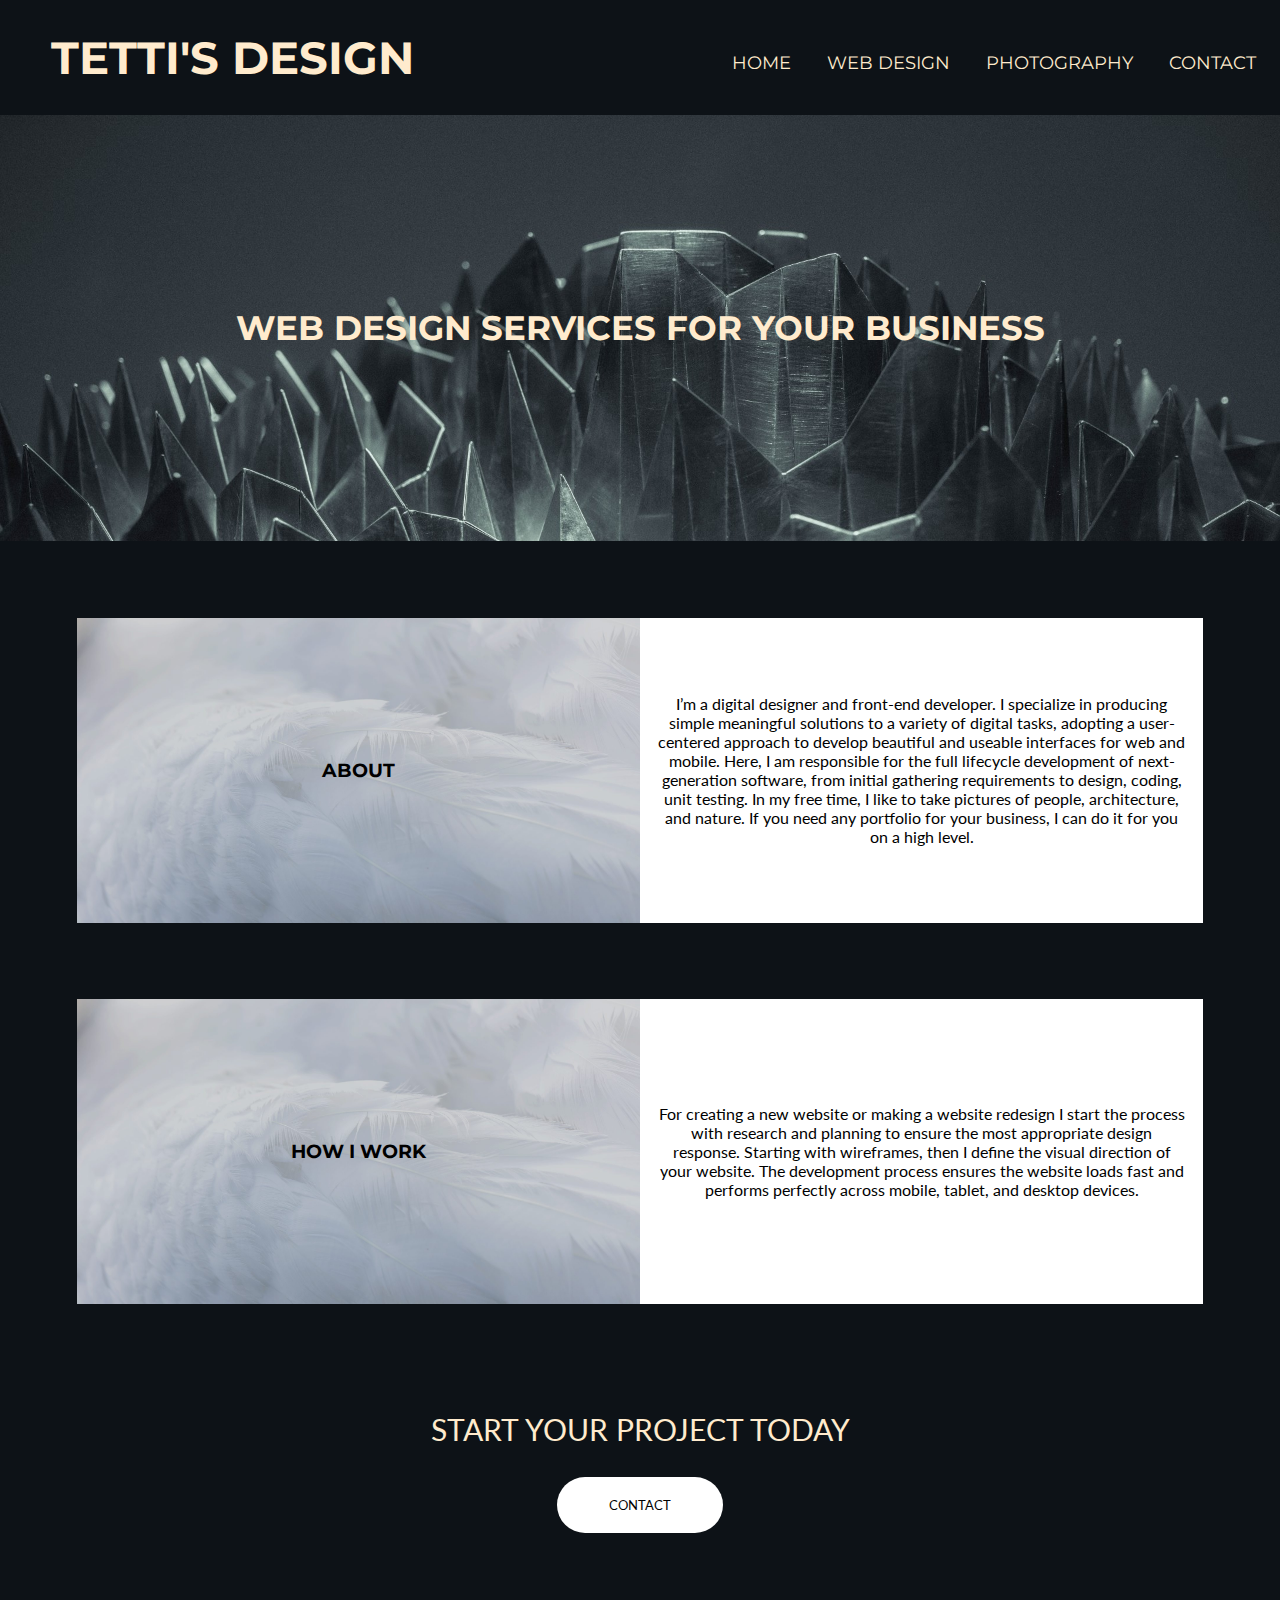
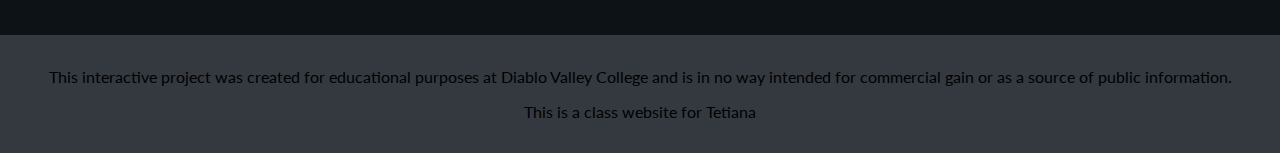
<file: index.html>
<!doctype html>
<html lang="en">

<head>
    <meta charset="utf-8">
    <meta name="viewport" content="width=device-width,initial-scale=1.0">
    <link rel="stylesheet" type="text/css" href="css/main.css">
    <meta name="keywords" content="webdesign, design, web design services, interfaces for web and mobile, website">
    <title>
        Tetti's design
    </title>
</head>

<body>
    <header>
            <div class="log-text">
                <h1>TETTI'S DESIGN</h1>
            </div>
        <!--This is my nav bar-->
        <nav>
            <ul>
                <li><a href="index.html">HOME</a></li> 
                <li><a href="webdesign.html">	
                    WEB DESIGN</a></li>
                    <li><a href="photography.html">PHOTOGRAPHY</a></li>
                <li><a href="contact.html">	
                    CONTACT</a></li>
            </ul>
        </nav>
    </header>

    <!--All of my text that changes each page -->
    
    <main>
        <h2> WEB DESIGN SERVICES FOR YOUR BUSINESS</h2>
        <section class="container about">
            <div class="card">
                <h3>ABOUT</h3>
            </div>
            <div class="card">
                <p> I’m a digital designer and front-end developer. I specialize in producing simple meaningful solutions to a variety of digital tasks, adopting a user-centered approach to develop beautiful and useable interfaces for web and mobile. Here, I am responsible for the full lifecycle development of next-generation software, from initial gathering requirements to design, coding, unit testing. In my free time, I like to take pictures of people, architecture, and nature. If you need any portfolio for your business, I can do it for you on a high level.
                </p>
            </div>
        </section>
        <section class="container about">
            <div class="card">
                <h3>HOW I WORK</h3>
            </div>
            <div class="card">
                <p> For creating a new website or making a website redesign I start the process with research and planning to ensure the most appropriate design response. Starting with wireframes, then I define the visual direction of your website. The development process ensures the website loads fast and performs perfectly across mobile, tablet, and desktop devices.
                </p>
            </div>
        </section>
        <div class="conteiner-button">
            <p>START YOUR PROJECT TODAY</p>
            <button onclick="window.location='contact.html';">CONTACT</button>
        </div>
    </main>

    <!--This is my footer-->

    <footer>
        <p>This interactive project was created for educational purposes at Diablo Valley College and is in no way intended for commercial gain or as a source of public information.</p> 
        <p>This is a class website for Tetiana</p>
    </footer>

</body>

</html>
</file>
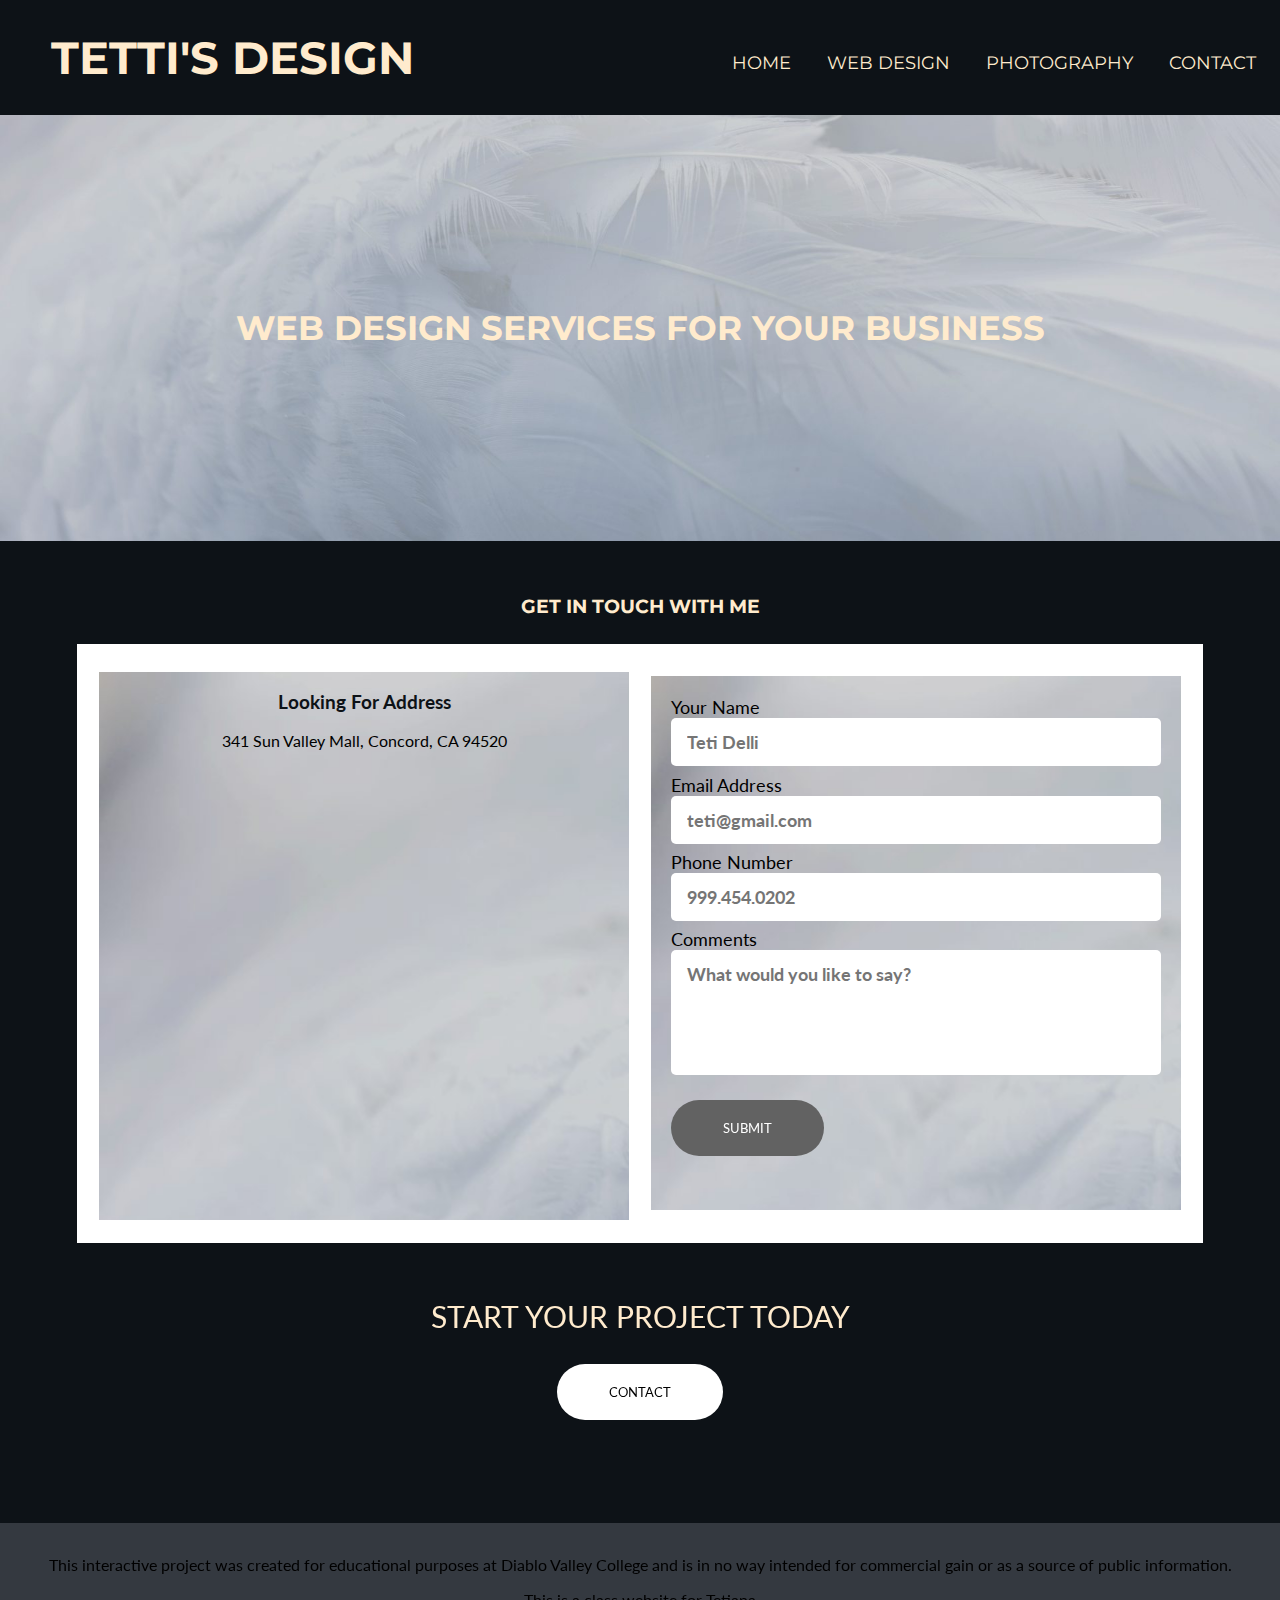
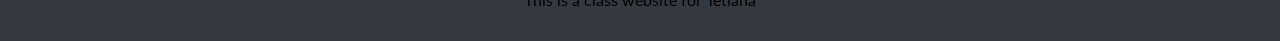
<file: contact.html>
<!doctype html>
<html lang="en">

<head>
    <meta charset="utf-8">
    <meta name="viewport" content="width=device-width,initial-scale=1.0">
    <link rel="stylesheet" type="text/css" href="css/main.css">
    <meta name="keywords" content="webdesign, design, web design services, interfaces for web and mobile, website">
    <title>
        Tetti's design
    </title>
</head>

<body>
    <header>
        <div class="log-text">
            <h1>TETTI'S DESIGN</h1>
        </div>
        <!--This is my nav bar-->
        <nav>
            <ul>
                <li><a href="index.html">HOME</a></li>
                <li><a href="webdesign.html">
                        WEB DESIGN</a></li>
                <li><a href="photography.html">PHOTOGRAPHY</a></li>
                <li><a href="contact.html">
                        CONTACT</a></li>
            </ul>
        </nav>
    </header>

    <!--All of my text that changes each page -->

    <main>
        <h2 class="heder-contact"> WEB DESIGN SERVICES FOR YOUR BUSINESS</h2>
        <section>
        <h3>GET IN TOUCH WITH ME</h3>
        <div class="container">
            <div class="leftside">
                <h3>Looking For Address</h3>
                <p>341 Sun Valley Mall, Concord, CA 94520</p>
                <iframe class="googlemap"
                    src="https://www.google.com/maps/embed?pb=!1m18!1m12!1m3!1d12581.615859790838!2d-122.0702592072987!3d37.967700893571084!2m3!1f0!2f0!3f0!3m2!1i1024!2i768!4f13.1!3m3!1m2!1s0x808566c7ffb994a7%3A0x379d1f1ebf92fafd!2sMacy&#39;s!5e0!3m2!1sen!2sus!4v1638648595156!5m2!1sen!2sus"
                    width="600" height="400" style="border:0;" allowfullscreen="" loading="lazy"></iframe>
            </div>
            <div class="rightside">
                <form action="">

                    <label for="name">Your Name</label>
                    <input type="text" id="name" name="name" placeholder="Teti Delli" required>

                    <label for="email">Email Address</label>
                    <input type="email" id="email" name="email" placeholder="teti@gmail.com" required>

                    <label for="number">Phone Number</label>
                    <input type="number" id="number" name="number" placeholder="999.454.0202" required>

                    <label for="comments">Comments</label>
                    <textarea id="comments" name="comments " placeholder="What would you like to say?"
                        required></textarea>

                    <button class="button">SUBMIT</button>
                </form>
            </div>
        </div>
        </section>
        <div class="conteiner-button">
            <p>START YOUR PROJECT TODAY</p>
            <button onclick="window.location='contact.html';">CONTACT</button>
        </div>
    </main>
    <!--This is my footer-->

    <footer>
        <p>This interactive project was created for educational purposes at Diablo Valley College and is in no way
            intended for commercial gain or as a source of public information.</p>
        <p>This is a class website for Tetiana</p>
    </footer>

</body>

</html>
</file>
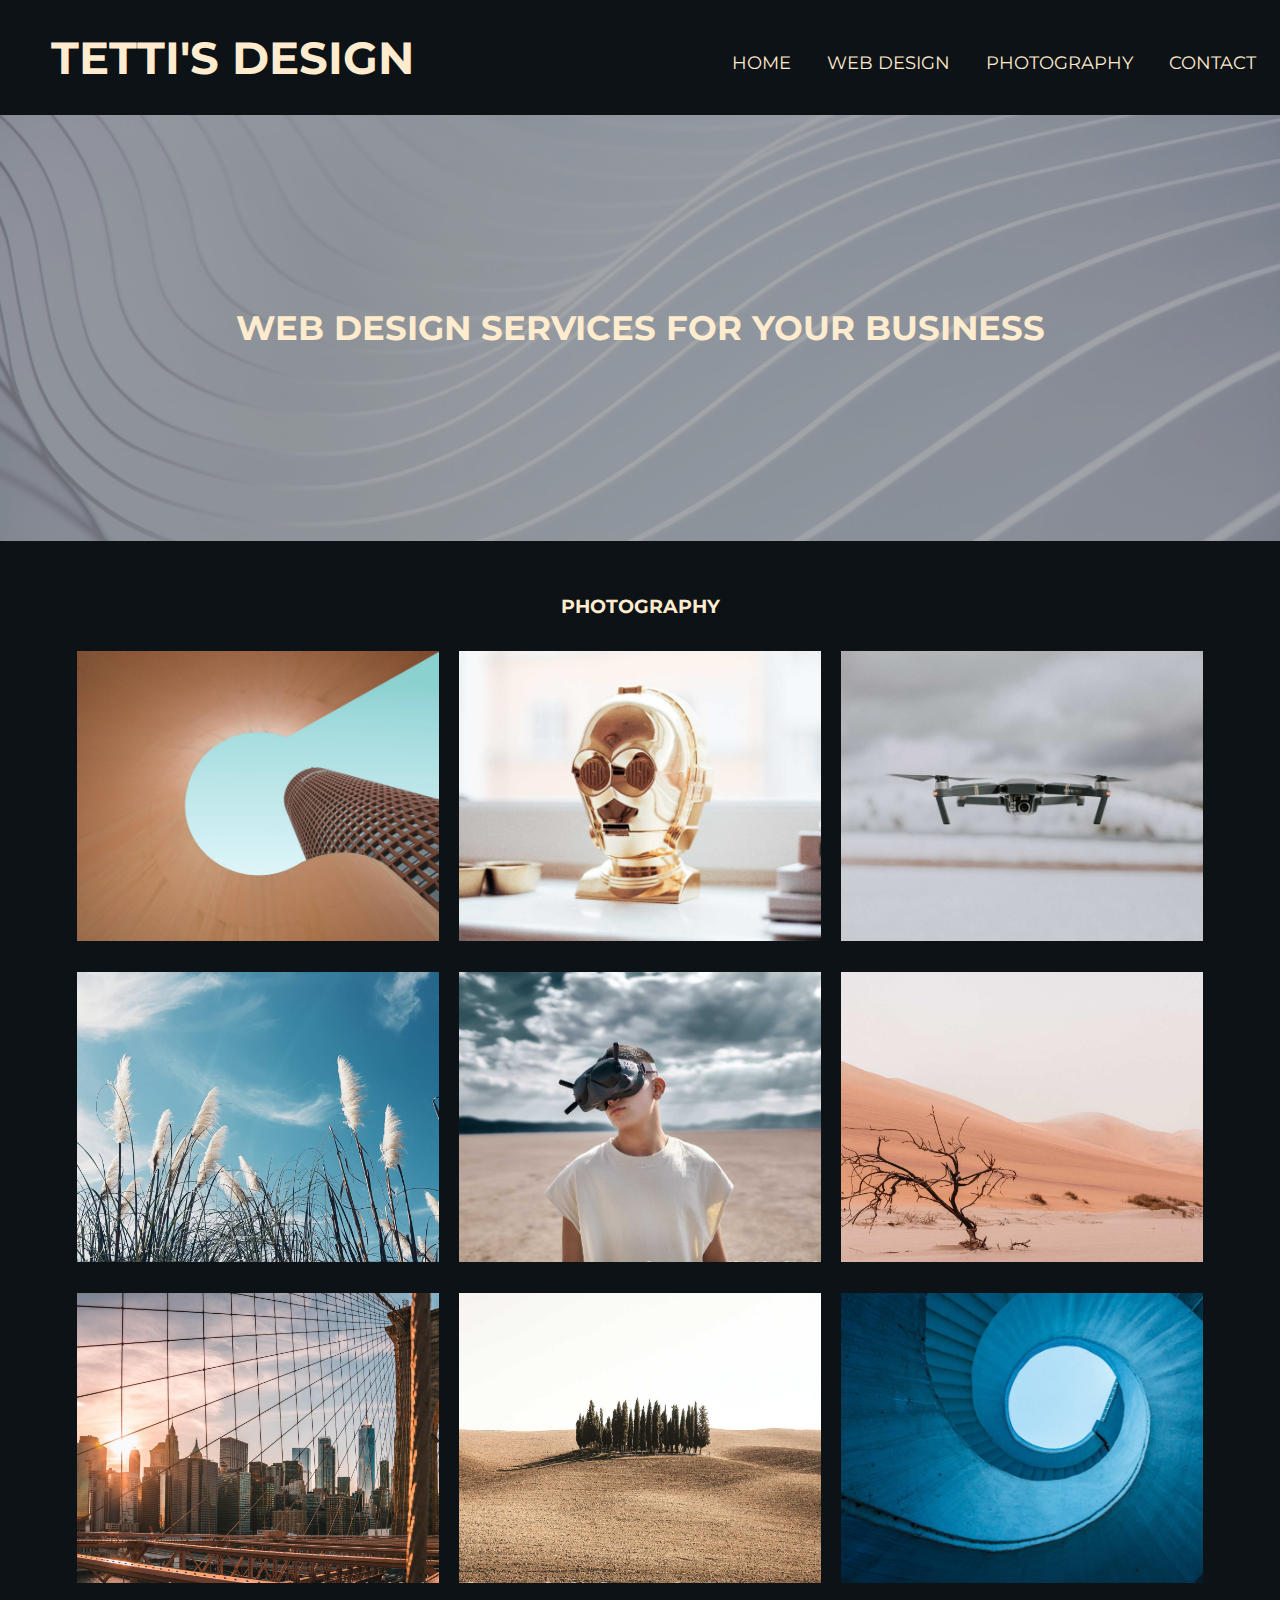
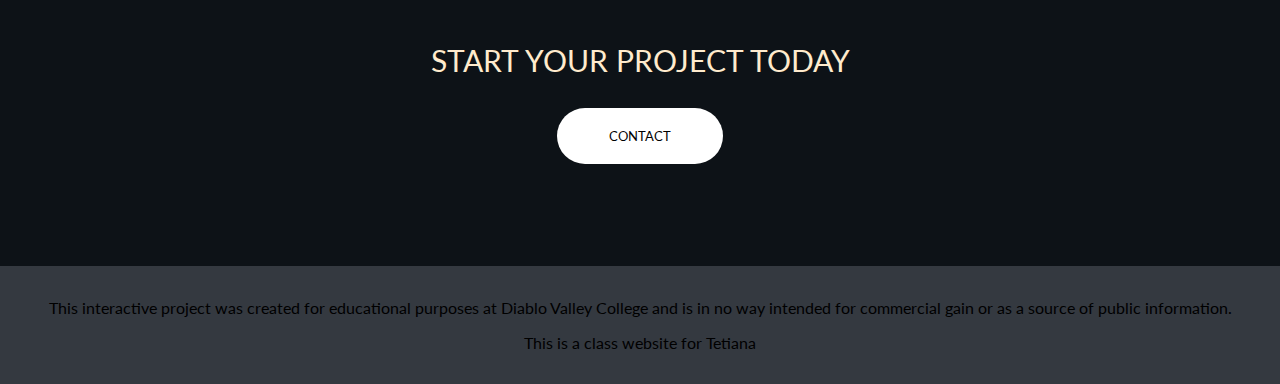
<file: photography.html>
<!doctype html>
<html lang="en">

<head>
    <meta charset="utf-8">
    <meta name="viewport" content="width=device-width,initial-scale=1.0">
    <link rel="stylesheet" type="text/css" href="css/main.css">
    <meta name="keywords" content="webdesign, design, web design services, interfaces for web and mobile, website">
    <title>
        Tetti's design
    </title>
</head>

<body>
    <header>
        <div class="log-text">
            <h1>TETTI'S DESIGN</h1>
        </div>
        <!--This is my nav bar-->
        <nav>
            <ul>
                <li><a href="index.html">HOME</a></li>
                <li><a href="webdesign.html">
                        WEB DESIGN</a></li>
                <li><a href="photography.html">PHOTOGRAPHY</a></li>
                <li><a href="contact.html">
                        CONTACT</a></li>
            </ul>
        </nav>
    </header>

    <!--All of my text that changes each page -->
    <main>
        <h2 class="heder-photography"> WEB DESIGN SERVICES FOR YOUR BUSINESS</h2>
        <section>
        <h3>PHOTOGRAPHY</h3>
        <div class="container-grid">
            <div class="div1 conteiner-button">
                <p>Photos 2021</p>
                <button>SHOW</button>
            </div>
            <div class="div2 conteiner-button">
                <p>Photos 2020</p>
                <button>SHOW</button>
            </div>
            <div class="div3 conteiner-button">
                <p>Photos 2019</p>
                <button>SHOW</button>
            </div>
            <div class="div4 conteiner-button">
                <p>Photos 2018</p>
                <button>SHOW</button>
            </div>
            <div class="div5 conteiner-button">
                <p>Photos 2017</p>
                <button>SHOW</button>
            </div>
            <div class="div6 conteiner-button">
                <p>Photos 2016</p>
                <button>SHOW</button>
            </div>
            <div class="div7 conteiner-button">
                <p>Photos 2015</p>
                <button>SHOW</button>
            </div>
            <div class="div8 conteiner-button">
                <p>Photos 2014</p>
                <button>SHOW</button>
            </div>
            <div class="div9 conteiner-button">
                <p>Photos 2013</p>
                <button>SHOW</button>
            </div>
        </div>
        </section>
        <div class="conteiner-button">
            <p>START YOUR PROJECT TODAY</p>
            <button onclick="window.location='contact.html';">CONTACT</button>
        </div>
    </main>

        <!--This is my footer-->

        <footer>
            <p>This interactive project was created for educational purposes at Diablo Valley College and is in no way
                intended for commercial gain or as a source of public information.</p>
            <p>This is a class website for Tetiana</p>
        </footer>

</body>

</html>
</file>
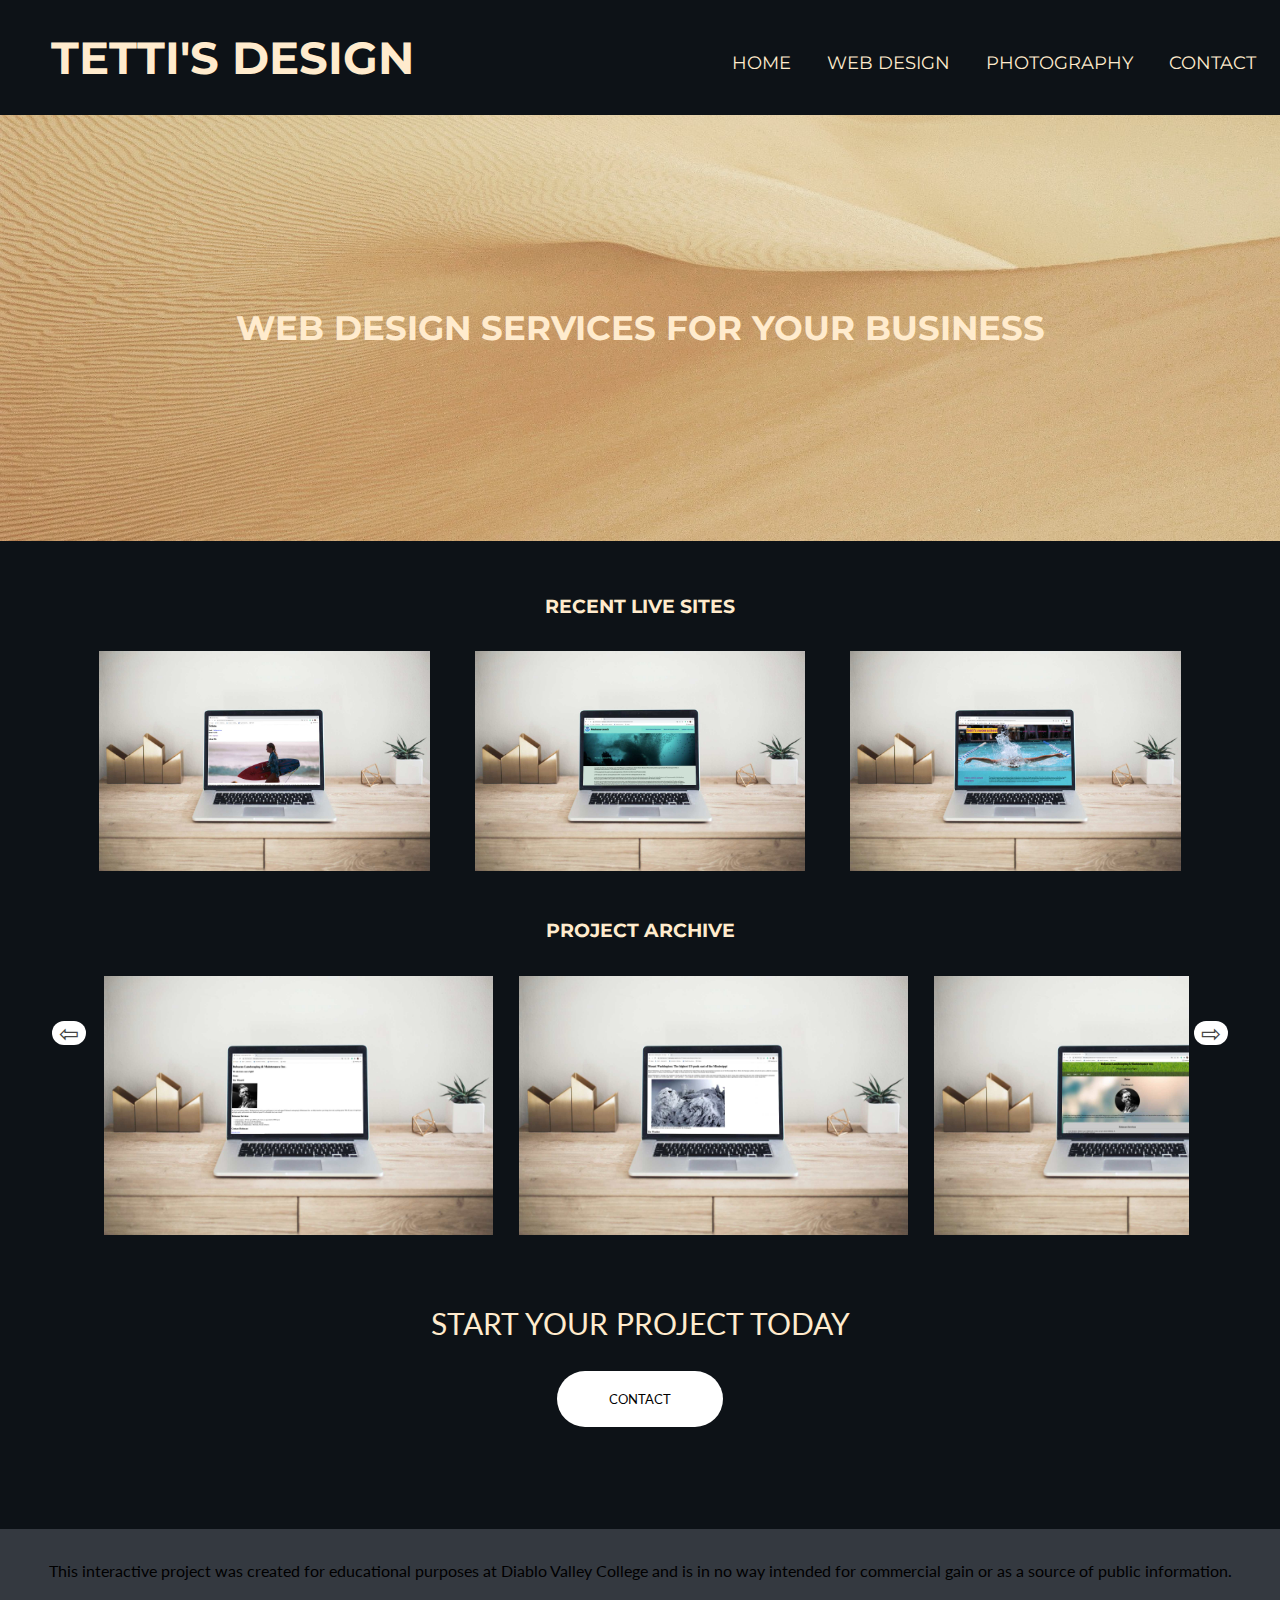
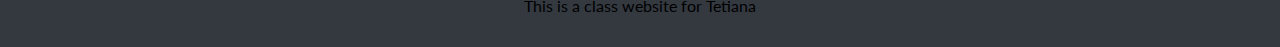
<file: webdesign.html>
<!doctype html>
<html lang="en">

<head>
    <meta charset="utf-8">
    <meta name="viewport" content="width=device-width,initial-scale=1.0">
    <link rel="stylesheet" type="text/css" href="css/main.css">
    <meta name="keywords" content="webdesign, design, web design services, interfaces for web and mobile, website">
    <title>
        Tetti's design
    </title>
</head>

<body>
    <header>
        <div class="log-text">
            <h1>TETTI'S DESIGN</h1>
        </div>
        <!--This is my nav bar-->
        <nav>
            <ul>
                <li><a href="index.html">HOME</a></li>
                <li><a href="webdesign.html">
                        WEB DESIGN</a></li>
                <li><a href="photography.html">PHOTOGRAPHY</a></li>
                <li><a href="contact.html">
                        CONTACT</a></li>
            </ul>
        </nav>
    </header>

    <!--All of my text that changes each page -->
    <main>
        <h2 class="heder-webdesign">WEB DESIGN SERVICES FOR YOUR BUSINESS</h2>
        <h3>RECENT LIVE SITES</h3>
        <section>
        <div class="container container-webdesign">
            <div class="card">
                <a href="http://teti.epizy.com/"><img src="images/project1.jpg" alt="Project 1"></a>
            </div>
            <div class="card">
                <a href="http://teti.epizy.com/artdm171/projects/project2/website/index.html"><img src="images/project2.jpg" alt="Project 2"></a>
            </div>
            <div class="card">
                <a href="http://teti.epizy.com/artdm171/projects/project3/project-3-website/index.html"><img src="images/project3.jpg" alt="Project 3"></a>
            </div>
        </div>
        </section>
        <section>
        <h3>PROJECT ARCHIVE</h3>
        <div id="carousel" class="carousel">
            <button class="arrow prev">⇦</button>
            <div class="gallery">
                <ul>
                    <li><a href="http://teti.epizy.com/artdm171/labs/bubacan/demo.html"><img src="images/labs1.jpg" alt="Labs Bubacan"></a></li>

                    <li><a href="http://teti.epizy.com/artdm171/labs/mtwashington/index.html"><img src="images/labs2.jpg" alt="Labs Mt. Washington"></a></li>

                    <li><a href="http://teti.epizy.com/artdm171/labs/bubacan-css-lab/index.html"><img src="images/labs3.jpg" alt="Labs Bubacan-CSS-Lab"></a></li>

                    <li><a href="http://teti.epizy.com/artdm171/labs/mtwashington-css-lab/index.html"><img src="images/labs4.jpg" alt="Labs mtwashington-CSS-Lab"></a></li>

                    <li><a href="http://teti.epizy.com/artdm171/labs/tacos-lab/index.html"><img src="images/labs5.jpg" alt="Labs tacos-lab"></a></li>

                    <li><a href="http://teti.epizy.com/artdm171/labs/myfood-lab/index.html"><img src="images/labs6.jpg" alt="Labs myfood-lab"></a></li>

                    <li><a href="http://teti.epizy.com/artdm171/labs/buttons/buttons.html"><img src="images/labs7.jpg" alt="Labs Buttons"></a></li>

                    <li><a href="http://teti.epizy.com/artdm171/labs/forms/forms.html"><img src="images/labs8.jpg" alt="Labs Forms"></a></li>
                </ul>
            </div>
            <button class="arrow next">⇨</button>
        </div>
   
        <!--JS for carousel -->

        <script>
            function detectMob() {
                return ((window.outerWidth <= 600));
            }

            let count = 0
            let position = 0; 

            window.addEventListener("orientationchange", function () {
                var windowHeight = 600;
                count = get_carousel_count(windowHeight);
            });

            function get_carousel_count(size) {
                let count = size <= 600 ? 1 : 3; 
                return count;
            }

            let i = 1;
            for (let li of carousel.querySelectorAll('li')) {
                li.style.position = 'relative';
                li.insertAdjacentHTML('beforeend', `<span style="position:absolute;left:0;top:0">${i}</span>`);
                i++;
            }

            let list = carousel.querySelector('ul');
            let listElems = carousel.querySelectorAll('li');
            let width = 415; 
            count = get_carousel_count(window.innerWidth);

            carousel.querySelector('.prev').onclick = function () {
                position += width * count;
                position = Math.min(position, 0)
                list.style.marginLeft = position + 'px';
            };

            carousel.querySelector('.next').onclick = function () {
                position -= width * count;
                position = Math.max(position, -width * (listElems.length - count));
                list.style.marginLeft = position + 'px';
            };

        </script>
        </section>
        <div class="conteiner-button">
            <p>START YOUR PROJECT TODAY</p>
            <button onclick="window.location='contact.html';">CONTACT</button>
        </div>

    </main>

    <!--This is my footer-->

    <footer>
        <p>This interactive project was created for educational purposes at Diablo Valley College and is in no way intended for commercial gain or as a source of public information.</p>
        <p>This is a class website for Tetiana</p>
    </footer>

</body>

</html>
</file>
<file: css/main.css>
@import url('https://fonts.googleapis.com/css2?family=Montserrat&display=swap');
@import url('https://fonts.googleapis.com/css2?family=Lato&display=swap');

/* ---------------------GLOBAL STUFF ---------------------*/

body {
    margin: 0;
    background-color: #0D1217;
    font-family: 'Lato', sans-serif;
}

* {
    box-sizing: border-box;
}

h1 {
    font-size: 28px;
    color: blanchedalmond;
    font-family: 'Montserrat', sans-serif;
}

h2 {
    font-size: 24px;
    color: blanchedalmond;
    text-align: center;
    background-image: url("../images/home-header.jpg");
    background-size: 100%;
    background-position: top top;
    padding: 15%;
    font-family: 'Montserrat', sans-serif;
    margin-top: 0%;
}

h3 {
    font-family: 'Montserrat', sans-serif;
    color: blanchedalmond;
}

@media screen and (min-width: 600px) {
    h1 {
        font-size: 45px;
    }

    h2 {
        font-size: 34px;
    }
}


/* ---------NAV STUFF----------*/

nav li {
    display: block;
    margin: 0.1rem;
    font-family: 'Montserrat', sans-serif;
}

nav a {
    color: blanchedalmond;
    text-decoration: none;
}

ul {
    padding-right: 0.5rem;
}

/* ---------------------MY HEADER ---------------------*/

header {
    display: flex;
    justify-content: space-between;
}

.log-text {
    margin-left: 4%;
}

/* ---------------------PAGES ---------------------*/

main h3 {
    text-align: center;
    padding-top: 2%;
}

.container {
    text-align: center;
    margin: 5% 6% 0% 6%;
}

/*----button-----*/
.conteiner-button {
    width: 100%;
    margin: 2% 0% 1% 0%;
    display: flex;
    flex-direction: column;
}

.conteiner-button p {
    text-align: center;
    color: blanchedalmond;
    font-size: 24px;
}

button {
    align-self: center;
    border-radius: 50px;
    background-color: #FFFFFF;
    border: none;
    color: black;
    padding: 15px 35px;
    text-decoration: none;
    cursor: pointer;
    margin-bottom: 7%;
    transition-duration: 0.4s;
}

button:hover {
    background-color: blanchedalmond;
}


@media screen and (min-width: 600px) {

    .container {
        background-color: #FFFFFF;
        color: black;
        display: flex;
        margin: 2% 6% 0% 6%;
        align-items: center;
    }

    nav li {
        display: inline;
        font-size: 18px;
        margin: 1rem;
    }

    ul {
        padding-top: 6%;
    }

    button {
        padding: 20px 52px;
    }

    .conteiner-button p {
        font-size: 30px;
    }

}

/* ---------------------PAGE HOME ---------------------*/

.about {
    color: blanchedalmond;
}

@media screen and (min-width: 600px) {

    .about {
        color: black;
        margin: 6%;
    }

    .card {
        width: 100%;
    }

    .card p {
        padding: 0% 3% 0% 3%;
    }

    .card h3 {
        background-image: url("../images/background.jpg");
        color: black;
        background-size: 100%;
        padding: 25%;
        margin: 0%;
    }
}

/* ---------------------webdesign---------------------*/


.heder-webdesign {
    background-image: url("../images/heder-webdesign.jpg");
    background-position: center;
}

.card img {
    max-width: 80%;
    padding-bottom: 3%;
}

.card img:hover {
    -ms-transform: scale(1.1);
    /* IE 9 */
    -webkit-transform: scale(1.1);
    /* Safari 3-8 */
    transform: scale(1.1);
    transition-duration: 0.6s;
}

.carousel {
    position: relative;
    margin: 0% 4% 0% 4%;
    padding: 15px 40px;
}

.carousel img {
    width: 389px;
    height: 259px;
    max-width: 90%;
    display: block;
}

.carousel img:hover {
    -ms-transform: scale(1.1);
    /* IE 9 */
    -webkit-transform: scale(1.1);
    /* Safari 3-8 */
    transform: scale(1.1);
    transition-duration: 0.6s;
}

.arrow {
    position: absolute;
    top: 60px;
    padding: 0% 0.6%;
    background: #FFFFFF;
    border-radius: 15px;
    font-size: 24px;
    line-height: 24px;
    color: #444;
    display: block;
}

.arrow:focus {
    outline: none;
}

.arrow:hover {
    background: blanchedalmond;
    cursor: pointer;
}

.prev {
    left: 1px;
}

.next {
    right: 1px;
}

.gallery {
    overflow: hidden;
}

.gallery ul {
    height: 259px;
    width: 9999px;
    margin: 0;
    padding: 0;
    list-style: none;
    transition: margin-left 250ms;
    font-size: 0;
}

.gallery li {
    display: inline-block;
    padding: 0px 13px 0px 13px
}

@media screen and (min-width: 600px) {
    .container-webdesign {
        background-color: unset;
    }

    .card img {
        max-width: 100%;
        padding: 2% 6% 0% 6%;
    }

    .carousel img {
        max-width: 100%;
    }
}

/* ---------------------PHOTOGRAPHY---------------------*/
.heder-photography {
    background-image: url("../images/heder-photography.png");
    background-size: 100%;
    background-position: center;
}

.container-grid div {
    position: relative;
}

.div1:before {
    background-image: url("../images/div1.jpg");
}

.div2:before {
    background-image: url("../images/div2.jpg");
}

.div3:before {
    background-image: url("../images/div3.jpg");
}

.div4:before {
    background-image: url("../images/div4.jpg");
}

.div5:before {
    background-image: url("../images/div5.jpg");
}

.div6:before {
    background-image: url("../images/div6.jpg");
}

.div7:before {
    background-image: url("../images/div7.jpg");
}

.div8:before {
    background-image: url("../images/div8.jpg");
}

.div9:before {
    background-image: url("../images/div9.jpg");
}

.container-grid {
    margin: 2% 6% 0% 6%;
    display: grid;
    grid-gap: 20px;
    grid-template-columns: repeat(1, 1fr);
    
}

.container-grid div {
    height: 290px;
    background-size: cover;
    background-position: center;
    padding-top: 6%;
}

.container-grid div button {
    display: none;
    background-color: #FFFFFF;
}

.container-grid div p {
    display: none;
}

.container-grid div:before {
    content: "";
    top: 0;
    left: 0;
    bottom: 0;
    right: 0;
    position: absolute;
    background-position: 50% 0;
    background-size: cover;
    transition: opacity 300ms;
}

.container-grid div:hover:before {
    opacity: 0.2;
}

.container-grid div:hover p {
    display: block;
}

.container-grid div:hover button {
    background-color: #FFFFFF;
    display: block;
    position: relative;
}

.container-grid div button:hover {
    background-color: #DC9F83;
    display: block;
    position: relative;
}

@media screen and (min-width: 600px) {

    .container-grid {
        grid-template-columns: repeat(3, 1fr);
    } 
}

/* ---------------------contac---------------------*/

.heder-contact {
    background-image: url("../images/background.jpg");
    background-size: 100%;
    background-position: center;
}

.leftside {
    background-image: url("../images/background.jpg");
    font-family: 'Lato', sans-serif;
    width: 96%;
    margin: 2%;
    padding: 0px 20px 51px 20px;
}

.leftside h3 {
    color: #0D1217;
    font-family: 'Lato', sans-serif;
    padding-top: 3%;
}

.rightside {
    width: 96%;
    background-image: url("../images/background.jpg");
    margin: 2%;
    padding: 20px;
}

.leftside p {
    color: black;
}

.googlemap {
    width: 100%;
}

form {
    font-size: 18px;
    color: black;
    font-family: 'Lato', sans-serif;
}

input,
label,
button,
textarea {
    display: block;
    font-family: 'Lato', sans-serif;
    text-align: left;
}


input,
textarea {
    background-color: #FFFFFF;
    width: 100%;
    color: black;
    padding: 13px 16px;
    cursor: pointer;
    border: none;
    font-weight: bold;
    font-size: 18px;
    cursor: pointer;
    margin-bottom: 1.5%;
    border-radius: 5px;
}

textarea {
    height: 125px;
    box-sizing: border-box;
    resize: none;
}

form button {
    margin-top: 5%;
}


.button {
    background-color: #626262;
    color: #FFFFFF;
}

.button:hover {
    background-color: #FFFFFF;
    color: #626262;
}

@media screen and (min-width: 600px) {
    .leftside {
        margin: 2.5% 1% 2% 2%;
    }

    .leftside h3 {
        padding-top: 0%;
    }

    .rightside {
        margin: 2% 2% 2% 1%;
    }
}

/* ---------------------FOOTER ---------------------*/
footer {
    background-color: #343940;
    text-align: center;
    padding: 1rem;
    color: black;
}
</file>
